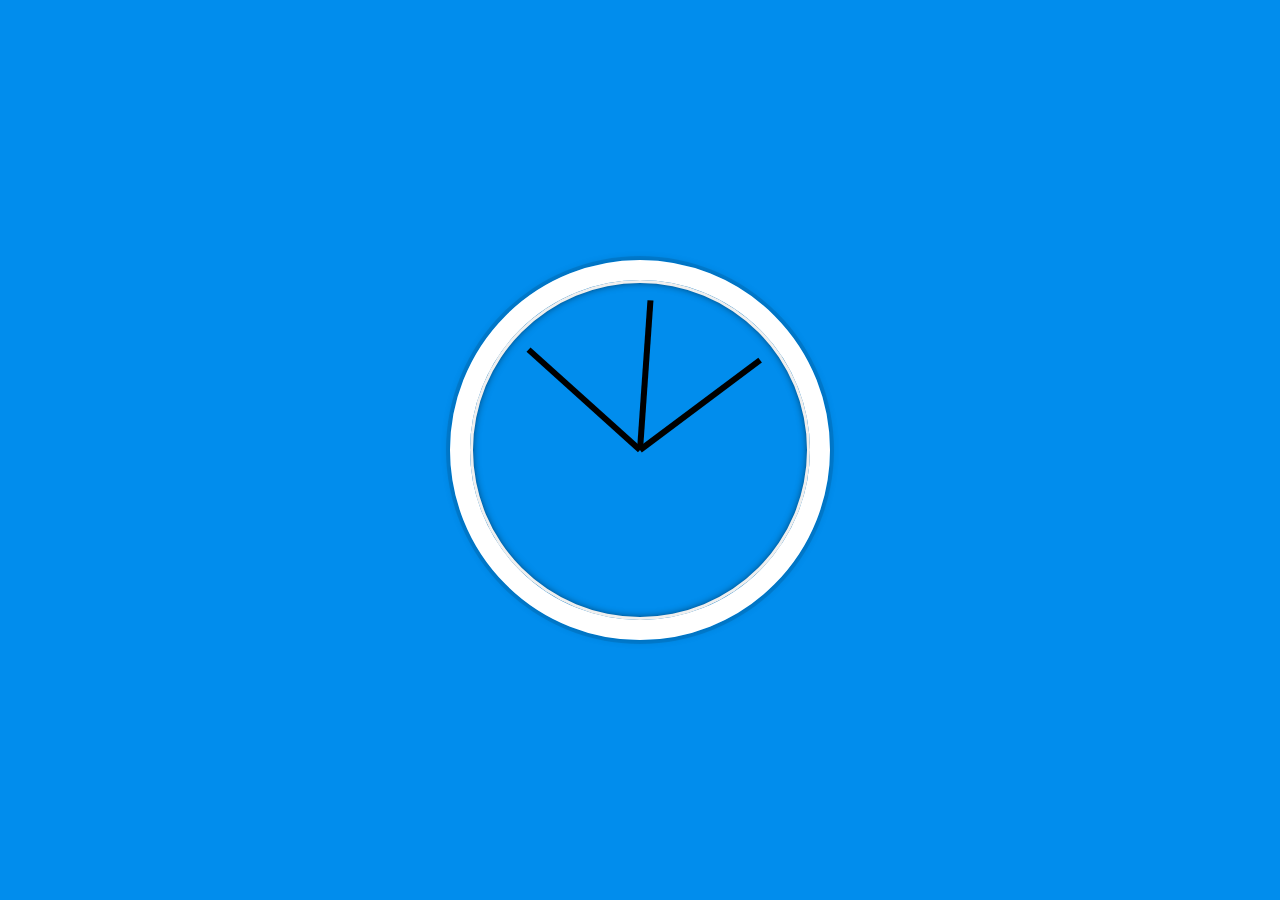
<file: 02 - JS and CSS Clock/index-FINISHED.html>
<!DOCTYPE html>
<html lang="en">
  <head>
    <meta charset="UTF-8" />
    <title>JS + CSS Clock</title>
  </head>
  <body>
    <div class="clock">
      <div class="clock-face">
        <div class="hand hour-hand"></div>
        <div class="hand min-hand"></div>
        <div class="hand second-hand"></div>
      </div>
    </div>

    <style>
      html {
        background: #018ded url(https://unsplash.it/1500/1000?image=881&blur=5);
        background-size: cover;
        font-family: "helvetica neue";
        text-align: center;
        font-size: 10px;
      }

      body {
        margin: 0;
        font-size: 2rem;
        display: flex;
        flex: 1;
        min-height: 100vh;
        align-items: center;
      }

      .clock {
        width: 30rem;
        height: 30rem;
        border: 20px solid white;
        border-radius: 50%;
        margin: 50px auto;
        position: relative;
        padding: 2rem;
        box-shadow: 0 0 0 4px rgba(0, 0, 0, 0.1), inset 0 0 0 3px #efefef,
          inset 0 0 10px black, 0 0 10px rgba(0, 0, 0, 0.2);
      }

      .clock-face {
        position: relative;
        width: 100%;
        height: 100%;
        transform: translateY(
          -3px
        ); /* account for the height of the clock hands */
      }

      .hand {
        width: 50%;
        height: 6px;
        background: black;
        position: absolute;
        top: 50%;
        transform-origin: 100%;
        transform: rotate(90deg);
        transition: all 0.05s;
        transition-timing-function: cubic-bezier(0.1, 2.7, 0.58, 1);
      }
    </style>

    <script>
      const secondHand = document.querySelector(".second-hand");
      const minsHand = document.querySelector(".min-hand");
      const hourHand = document.querySelector(".hour-hand");

      function setDate() {
        const now = new Date();

        const seconds = now.getSeconds();
        const secondsDegrees = (seconds / 60) * 360 + 90;
        secondHand.style.transform = `rotate(${secondsDegrees}deg)`;

        const mins = now.getMinutes();
        const minsDegrees = (mins / 60) * 360 + (seconds / 60) * 6 + 90;
        minsHand.style.transform = `rotate(${minsDegrees}deg)`;

        const hour = now.getHours();
        const hourDegrees = (hour / 12) * 360 + (mins / 60) * 30 + 90;
        hourHand.style.transform = `rotate(${hourDegrees}deg)`;
      }

      setInterval(setDate, 1000);

      setDate();
    </script>
  </body>
</html>
</file>
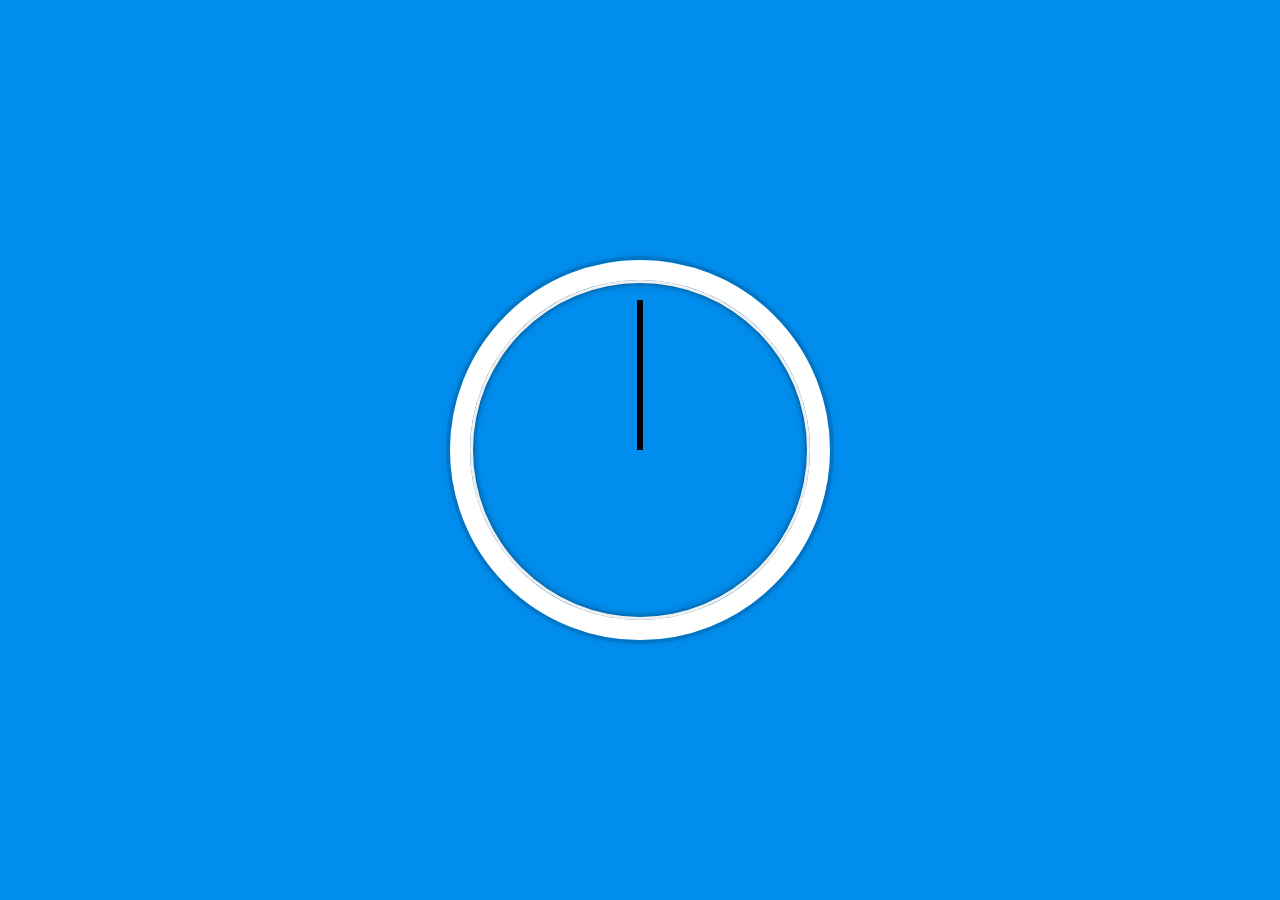
<file: 02 - JS and CSS Clock/index-START.html>
<!DOCTYPE html>
<html lang="en">
  <head>
    <meta charset="UTF-8" />
    <title>JS + CSS Clock</title>
  </head>
  <body>
    <div class="clock">
      <div class="clock-face">
        <div class="hand hour-hand"></div>
        <div class="hand min-hand"></div>
        <div class="hand second-hand"></div>
      </div>
    </div>

    <style>
      html {
        background: #018ded url(https://unsplash.it/1500/1000?image=881&blur=5);
        background-size: cover;
        font-family: "helvetica neue";
        text-align: center;
        font-size: 10px;
      }

      body {
        margin: 0;
        font-size: 2rem;
        display: flex;
        flex: 1;
        min-height: 100vh;
        align-items: center;
      }

      .clock {
        width: 30rem;
        height: 30rem;
        border: 20px solid white;
        border-radius: 50%;
        margin: 50px auto;
        position: relative;
        padding: 2rem;
        box-shadow: 0 0 0 4px rgba(0, 0, 0, 0.1), inset 0 0 0 3px #efefef,
          inset 0 0 10px black, 0 0 10px rgba(0, 0, 0, 0.2);
      }

      .clock-face {
        position: relative;
        width: 100%;
        height: 100%;
        transform: translateY(
          -3px
        ); /* account for the height of the clock hands */
      }

      .hand {
        width: 50%;
        height: 6px;
        background: black;
        position: absolute;
        top: 50%;
        transform-origin: 100%;
        transform: rotate(90deg);
        transition: all 0.5s;
        transition-timing-function: cubic-bezier(0.1, 2.62, 0.58, 1);
      }
    </style>

    <script>
      const secondHand = document.querySelector(".second-hand");
      const minsHand = document.querySelector(".min-hand");
      const hourHand = document.querySelector(".hour-hand");

      function setDate() {
        const now = new Date();

        const seconds = now.getSeconds();
        const secondsDegrees = (seconds / 60) * 360 + 90;
        secondHand.style.transform = `rotate(${secondsDegrees}deg)`;

        const minutes = now.getMinutes();
        const minutesDegrees = (minutes / 60) * 360 + (seconds / 60) * 6 + 90;
        minsHand.style.transform = `rotate(${minutesDegrees}deg)`;

        const hours = now.getHours();
        const hoursDegrees = (hours / 12) * 360 + 90;
        hourHand.style.transform = `rotate(${hoursDegrees}deg)`;
      }
      setInterval(setDate, 1000);
    </script>
  </body>
</html>
</file>
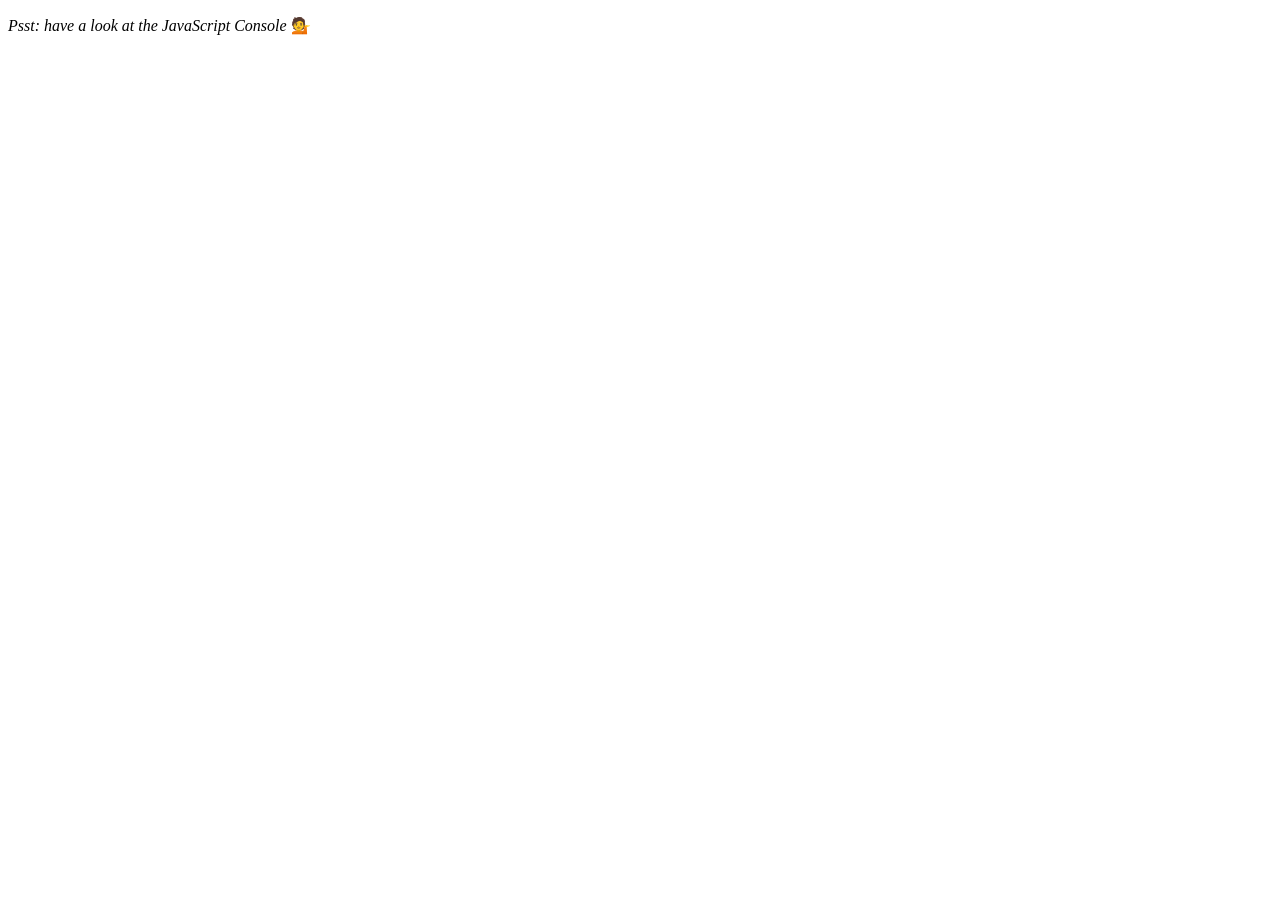
<file: 04 - Array Cardio Day 1/index-START.html>
<!DOCTYPE html>
<html lang="en">
  <head>
    <meta charset="UTF-8" />
    <title>Array Cardio 💪</title>
  </head>
  <body>
    <p><em>Psst: have a look at the JavaScript Console</em> 💁</p>
    <script>
      // Get your shorts on - this is an array workout!
      // ## Array Cardio Day 1

      // Some data we can work with

      const inventors = [
        { first: "Albert", last: "Einstein", year: 1879, passed: 1955 },
        { first: "Isaac", last: "Newton", year: 1643, passed: 1727 },
        { first: "Galileo", last: "Galilei", year: 1564, passed: 1642 },
        { first: "Marie", last: "Curie", year: 1867, passed: 1934 },
        { first: "Johannes", last: "Kepler", year: 1571, passed: 1630 },
        { first: "Nicolaus", last: "Copernicus", year: 1473, passed: 1543 },
        { first: "Max", last: "Planck", year: 1858, passed: 1947 },
        { first: "Katherine", last: "Blodgett", year: 1898, passed: 1979 },
        { first: "Ada", last: "Lovelace", year: 1815, passed: 1852 },
        { first: "Sarah E.", last: "Goode", year: 1855, passed: 1905 },
        { first: "Lise", last: "Meitner", year: 1878, passed: 1968 },
        { first: "Hanna", last: "Hammarström", year: 1829, passed: 1909 },
      ];

      const people = [
        "Bernhard, Sandra",
        "Bethea, Erin",
        "Becker, Carl",
        "Bentsen, Lloyd",
        "Beckett, Samuel",
        "Blake, William",
        "Berger, Ric",
        "Beddoes, Mick",
        "Beethoven, Ludwig",
        "Belloc, Hilaire",
        "Begin, Menachem",
        "Bellow, Saul",
        "Benchley, Robert",
        "Blair, Robert",
        "Benenson, Peter",
        "Benjamin, Walter",
        "Berlin, Irving",
        "Benn, Tony",
        "Benson, Leana",
        "Bent, Silas",
        "Berle, Milton",
        "Berry, Halle",
        "Biko, Steve",
        "Beck, Glenn",
        "Bergman, Ingmar",
        "Black, Elk",
        "Berio, Luciano",
        "Berne, Eric",
        "Berra, Yogi",
        "Berry, Wendell",
        "Bevan, Aneurin",
        "Ben-Gurion, David",
        "Bevel, Ken",
        "Biden, Joseph",
        "Bennington, Chester",
        "Bierce, Ambrose",
        "Billings, Josh",
        "Birrell, Augustine",
        "Blair, Tony",
        "Beecher, Henry",
        "Biondo, Frank",
      ];

      // Array.prototype.filter()
      // 1. Filter the list of inventors for those who were born in the 1500's
      const fifteen = inventors.filter(
        (inventor) => inventor.year >= 1500 && inventor.year < 1600
      );

      console.table(fifteen);
      // Array.prototype.map()
      // 2. Give us an array of the inventors first and last names
      const name = inventors.map(
        (inventor) => inventor.first + " " + inventor.last
      );

      console.table(name);

      // Array.prototype.sort()
      // 3. Sort the inventors by birthdate, oldest to youngest

      const age = inventors.sort((a, b) => (a.year > b.year ? 1 : -1));
      console.table(age);
      // Array.prototype.reduce()
      // 4. How many years did all the inventors live all together?

      const allYears = inventors.reduce((total, inventor) => {
        return total + (inventor.passed - inventor.year);
      }, 0);
      console.table(allYears);
      // 5. Sort the inventors by years lived

      const livedSorted = inventors.sort((a, b) =>
        a.passed - a.year > b.passed - b.year ? 1 : -1
      );
      console.table(livedSorted);

      // 6. create a list of Boulevards in Paris that contain 'de' anywhere in the name
      // https://en.wikipedia.org/wiki/Category:Boulevards_in_Paris
      // const category = document.querySelector(".mw-category");
      // const links = [...category.querySelectorAll("a")];

      // const de = links
      //   .map((link) => link.textContent)
      //   .filter((streetName) => streetName.includes("de"));
      // 7. sort Exercise
      // Sort the people alphabetically by last name

      const alphabetically = people.sort((a, b) => {
        const [aLast, aFirst] = a.split(", ");
        const [bLast, bFirst] = b.split(", ");
        return aLast > bLast ? 1 : -2;
      });

      console.table(alphabetically);

      // 8. Reduce Exercise
      // Sum up the instances of each of these

      const data = [
        "car",
        "car",
        "truck",
        "truck",
        "bike",
        "walk",
        "car",
        "van",
        "bike",
        "walk",
        "car",
        "van",
        "car",
        "truck",
      ];

      const sum = data.reduce((a, b) => {
        if (!a[b]) {
          a[b] = 0;
        }
        a[b]++;
        return a;
      }, {});

      console.table(sum);
    </script>
  </body>
</html>
</file>
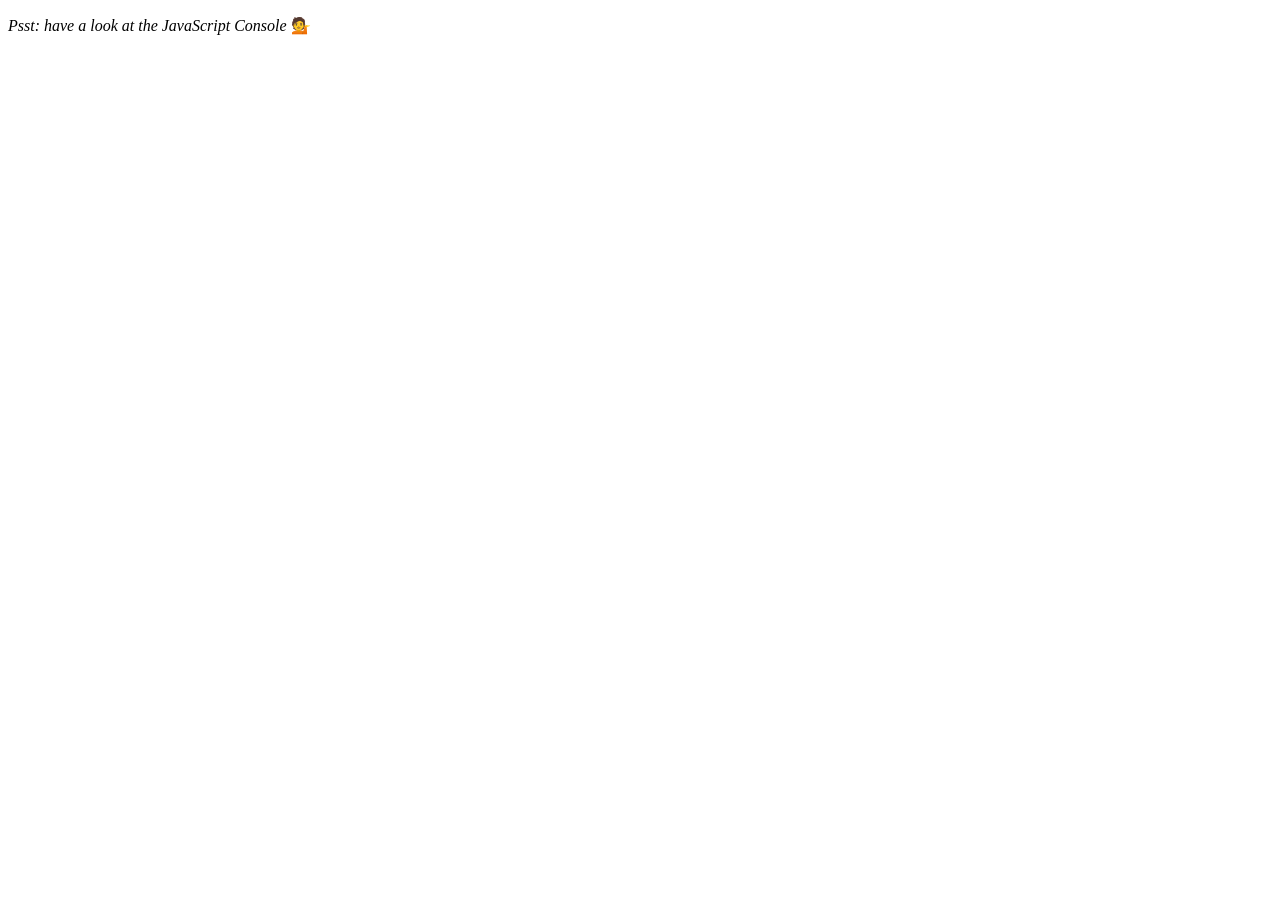
<file: 07 - Array Cardio Day 2/index-START.html>
<!DOCTYPE html>
<html lang="en">
  <head>
    <meta charset="UTF-8" />
    <title>Array Cardio 💪💪</title>
  </head>
  <body>
    <p><em>Psst: have a look at the JavaScript Console</em> 💁</p>
    <script>
      // ## Array Cardio Day 2

      const people = [
        { name: "Wes", year: 1988 },
        { name: "Kait", year: 1986 },
        { name: "Irv", year: 1970 },
        { name: "Lux", year: 2015 },
      ];

      const comments = [
        { text: "Love this!", id: 523423 },
        { text: "Super good", id: 823423 },
        { text: "You are the best", id: 2039842 },
        { text: "Ramen is my fav food ever", id: 123523 },
        { text: "Nice Nice Nice!", id: 542328 },
      ];

      // Some and Every Checks
      // Array.prototype.some() // is at least one person 19 or older?
      const isAdult = people.some(function (person) {
        const currentYear = new Date().getFullYear();
        if (currentYear - person.year >= 19) {
          return true;
        }
      });

      console.log({ isAdult });

      // Array.prototype.every() // is everyone 19 or older?
      const Adults = people.every((person) => {
        const currentYear = new Date().getFullYear();
        return currentYear - person.year >= 19;
      });

      console.log({ Adults });
      // Array.prototype.find()

      const findComment = comments.find((comment) => {
        return comment.id === 823423;
      });
      // Find is like filter, but instead returns just the one you are looking for
      // find the comment with the ID of 823423
      console.log(findComment);

      // Array.prototype.findIndex()
      const index = comments.findIndex((comment) => {
        comment.id === 823423;
      });

      const newComments = [
        ...comments.slice(0, index),
        ...comments.slice(index + 1),
      ];
      console.table(newComments);
      // Find the comment with this ID
      // delete the comment with the ID of 823423
    </script>
  </body>
</html>
</file>
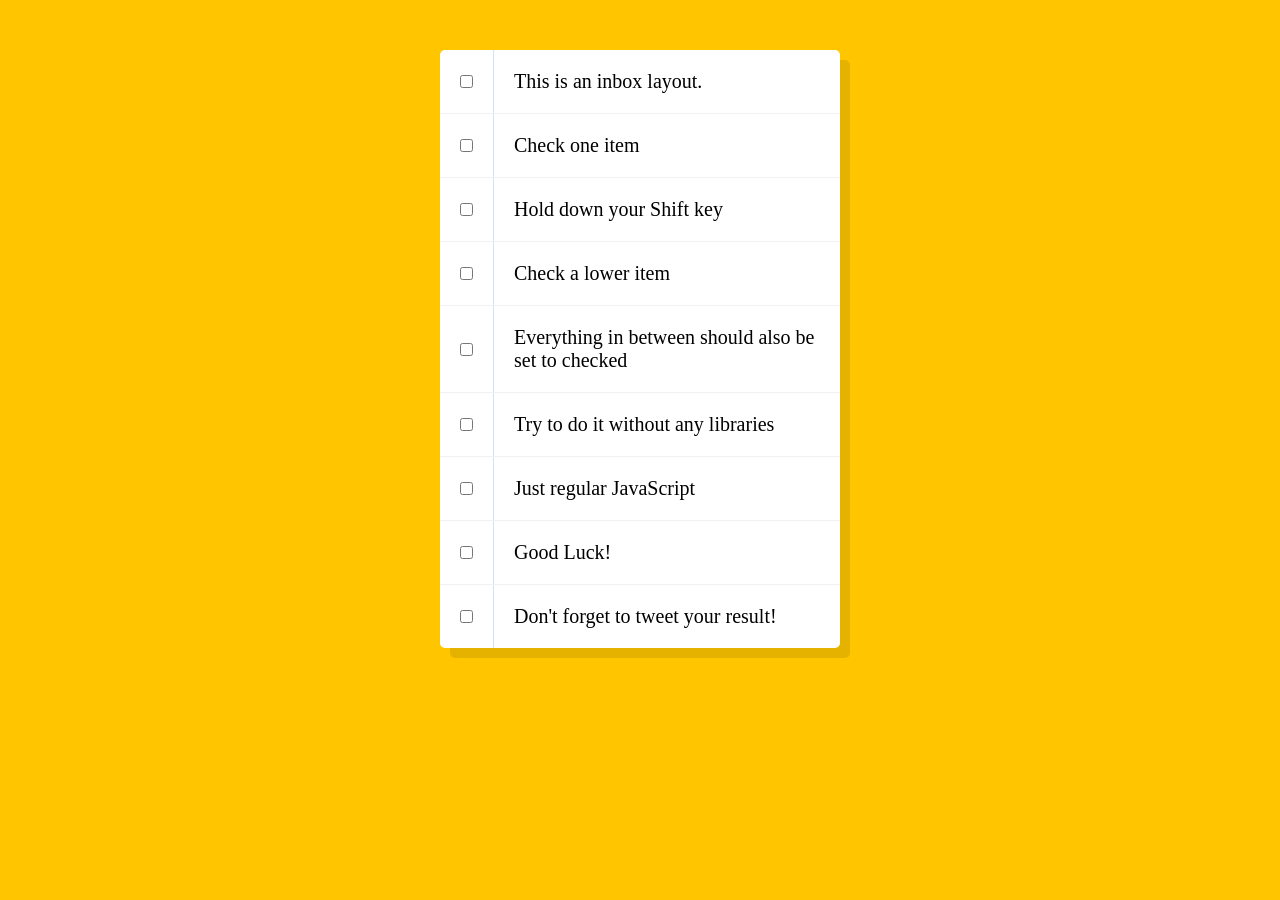
<file: 10 - Hold Shift and Check Checkboxes/index-START.html>
<!DOCTYPE html>
<html lang="en">
  <head>
    <meta charset="UTF-8" />
    <title>Hold Shift to Check Multiple Checkboxes</title>
  </head>
  <body>
    <style>
      html {
        font-family: sans-serif;
        background: #ffc600;
      }

      .inbox {
        max-width: 400px;
        margin: 50px auto;
        background: white;
        border-radius: 5px;
        box-shadow: 10px 10px 0 rgba(0, 0, 0, 0.1);
      }

      .item {
        display: flex;
        align-items: center;
        border-bottom: 1px solid #f1f1f1;
      }

      .item:last-child {
        border-bottom: 0;
      }

      input:checked + p {
        background: #f9f9f9;
        text-decoration: line-through;
      }

      input[type="checkbox"] {
        margin: 20px;
      }

      p {
        margin: 0;
        padding: 20px;
        transition: background 0.2s;
        flex: 1;
        font-family: "helvetica neue";
        font-size: 20px;
        font-weight: 200;
        border-left: 1px solid #d1e2ff;
      }
    </style>
    <!--
   The following is a common layout you would see in an email client.

   When a user clicks a checkbox, holds Shift, and then clicks another checkbox a few rows down, all the checkboxes inbetween those two checkboxes should be checked.

  -->
    <div class="inbox">
      <div class="item">
        <input type="checkbox" />
        <p>This is an inbox layout.</p>
      </div>
      <div class="item">
        <input type="checkbox" />
        <p>Check one item</p>
      </div>
      <div class="item">
        <input type="checkbox" />
        <p>Hold down your Shift key</p>
      </div>
      <div class="item">
        <input type="checkbox" />
        <p>Check a lower item</p>
      </div>
      <div class="item">
        <input type="checkbox" />
        <p>Everything in between should also be set to checked</p>
      </div>
      <div class="item">
        <input type="checkbox" />
        <p>Try to do it without any libraries</p>
      </div>
      <div class="item">
        <input type="checkbox" />
        <p>Just regular JavaScript</p>
      </div>
      <div class="item">
        <input type="checkbox" />
        <p>Good Luck!</p>
      </div>
      <div class="item">
        <input type="checkbox" />
        <p>Don't forget to tweet your result!</p>
      </div>
    </div>

    <script>
      // Access the checkboxes ✅
      // For every checkbox, listen to a click and do something. ✅
      // Remember the last clicked checkbox ✅
      // Remember a default variable(inBetweenCheckbox) to change conditionally for true/false, so that we can change the boxes.
      // When you click on one checkbox, go through all the checkboxes AND if the checkbox is either the event
      // or the checkboxs iteh last checked
      // change value of our isChecked to true.
      //
      const checkboxes = document.querySelectorAll(
        '.inbox input[type="checkbox"]'
      );

      let lastClicked;

      function checkHandler(e) {
        console.log("clicked");
        inBetweenCheckbox = false;

        if (e.shiftKey && this.checked) {
          checkboxes.forEach((checkbox) => {
            if (checkbox === this || checkbox === lastClicked) {
              inBetweenCheckbox = !inBetweenCheckbox;
            }

            if (inBetweenCheckbox) {
              checkbox.checked = true;
            }
          });
        }

        lastClicked = this;
      }

      checkboxes.forEach((checkbox) =>
        checkbox.addEventListener("click", checkHandler)
      );
    </script>
  </body>
</html>
</file>
